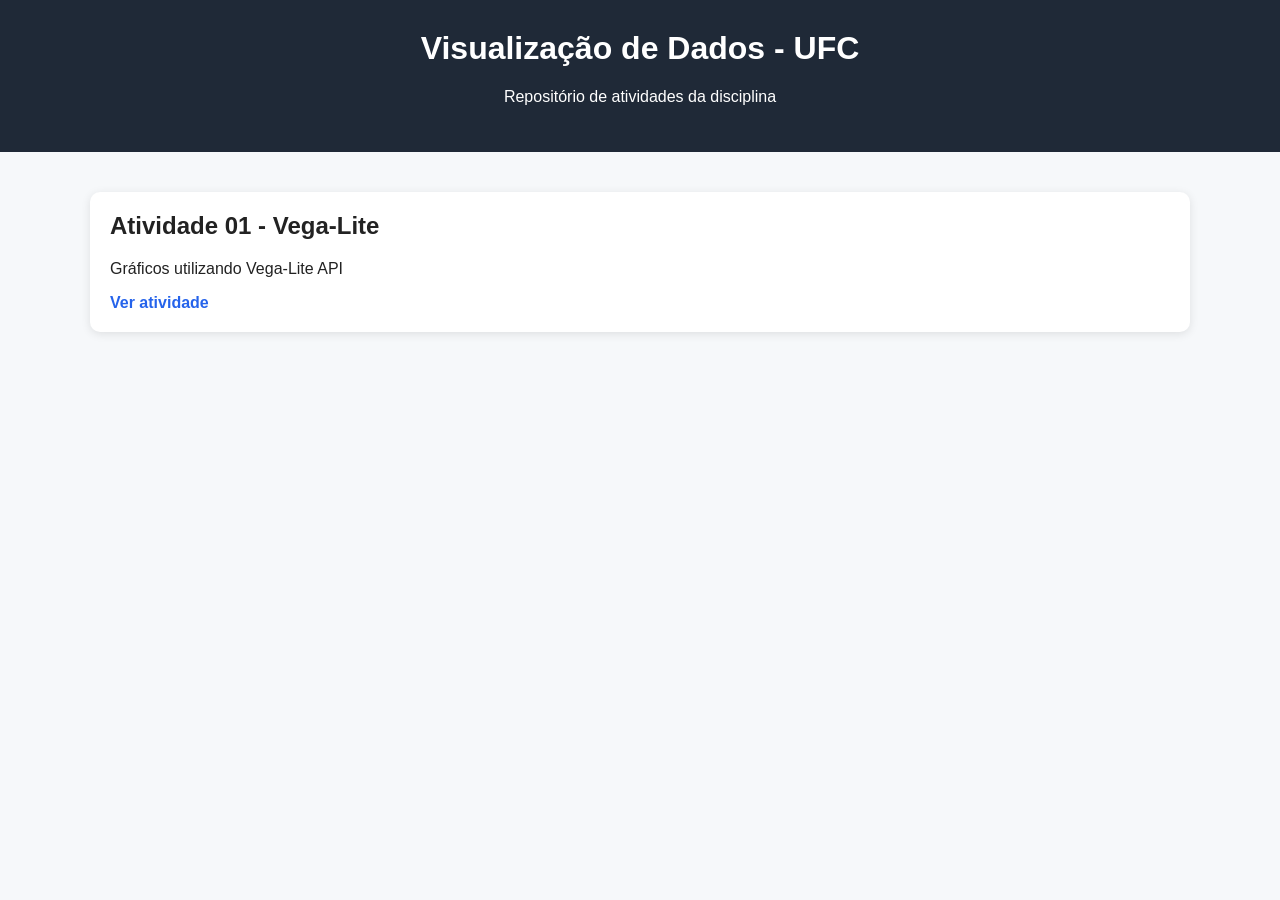
<file: index.html>
<!DOCTYPE html>
<html lang="pt-BR">
<head>
  <meta charset="UTF-8">
  <title>Visualização de Dados - UFC</title>

  <link rel="stylesheet" href="style.css">
</head>

<body>

<header>
  <h1>Visualização de Dados - UFC</h1>
  <p>Repositório de atividades da disciplina</p>
</header>

<main>

  <div class="card">
    <h2>Atividade 01 - Vega-Lite</h2>
    <p>Gráficos utilizando Vega-Lite API</p>
    <a href="./atividades/vega-lite-01/">Ver atividade</a>
  </div>

</main>

</body>
</html>
</file>
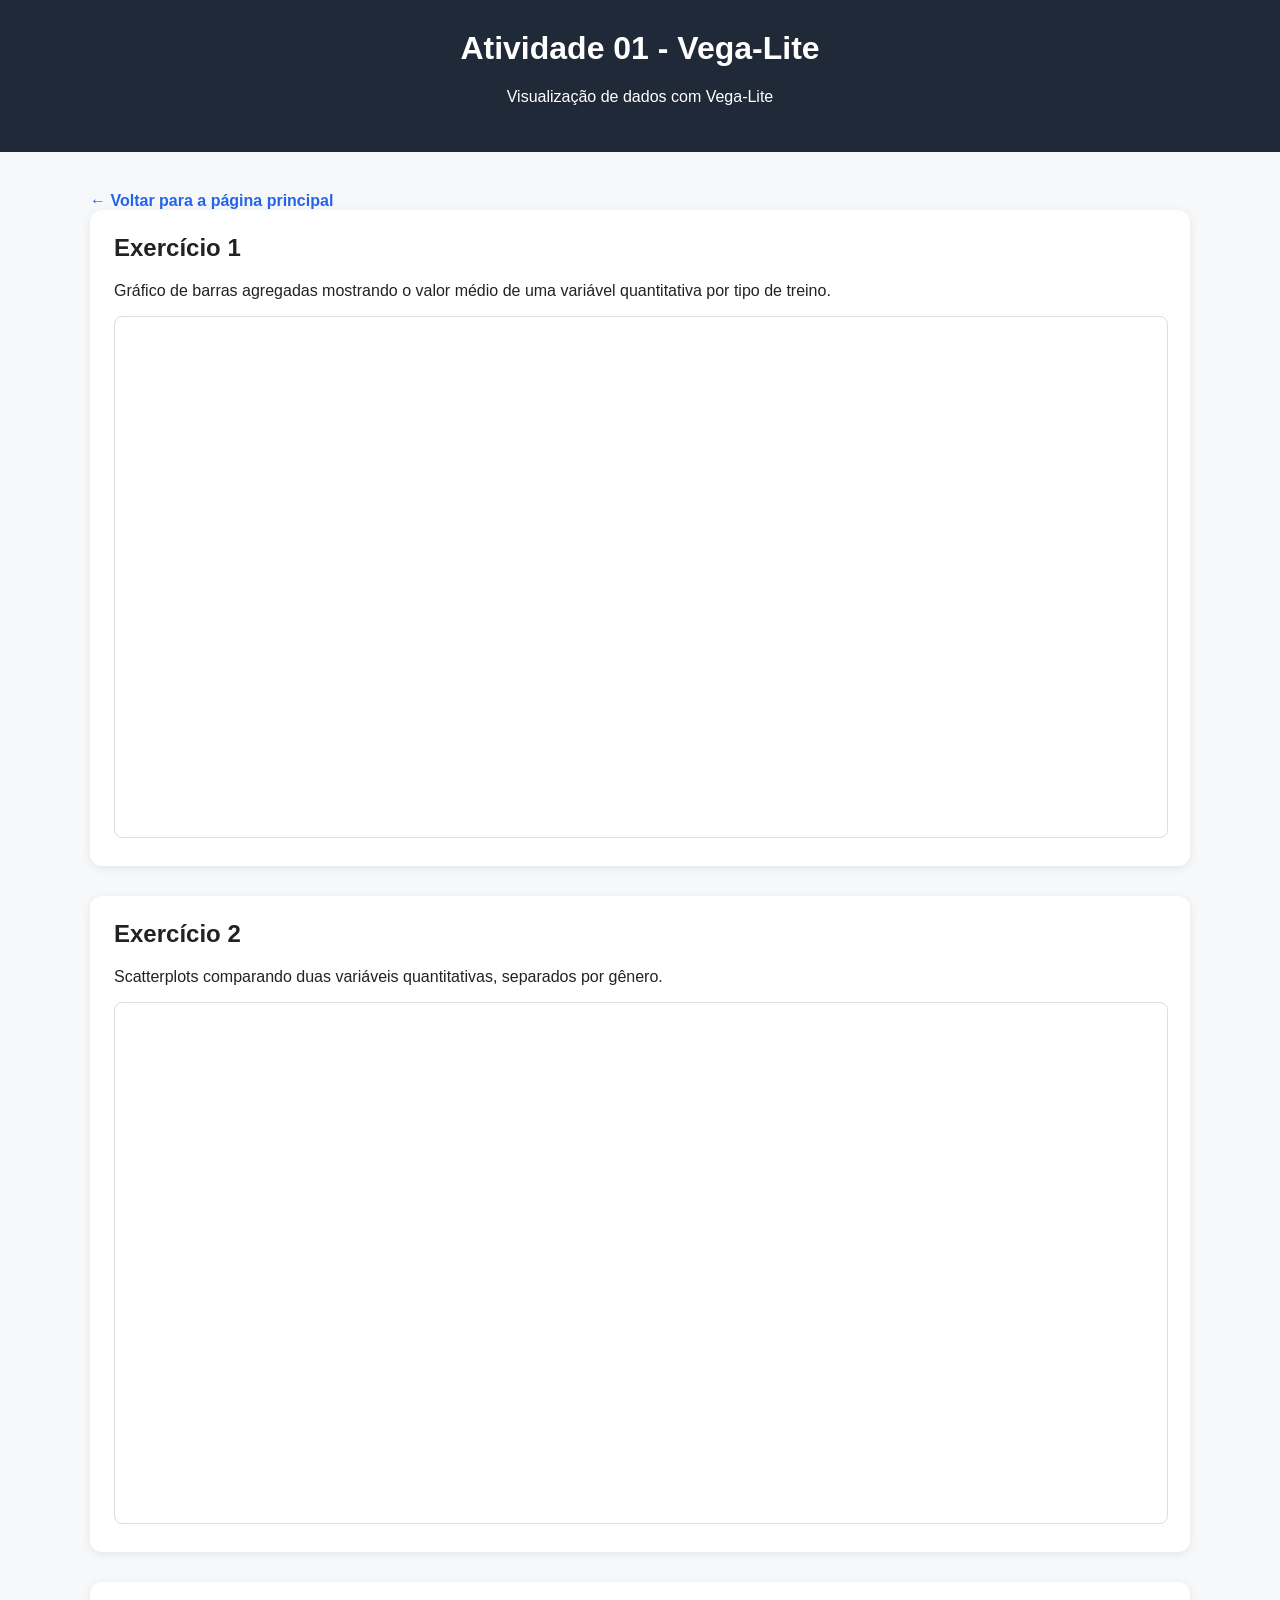
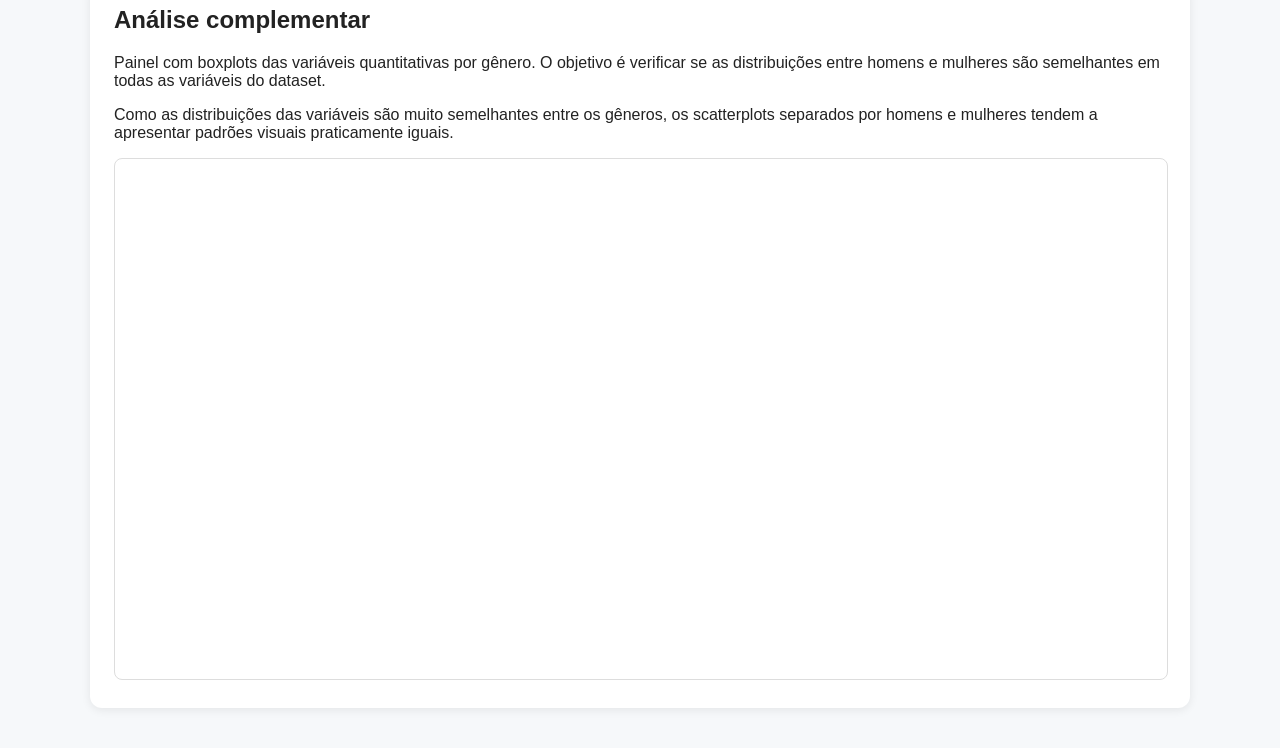
<file: atividades/vega-lite-01/index.html>
<!DOCTYPE html>
<html lang="pt-BR">
<head>
  <meta charset="UTF-8">
  <title>Atividade 01 - Vega-Lite</title>
  <link rel="stylesheet" href="../../style.css">
</head>

<body>

<header>
  <h1>Atividade 01 - Vega-Lite</h1>
  <p>Visualização de dados com Vega-Lite</p>
</header>

<main>

  <a href="../../">← Voltar para a página principal</a>

  <section>
    <h2>Exercício 1</h2>
    <p>
      Gráfico de barras agregadas mostrando o valor médio de uma variável quantitativa por tipo de treino.
    </p>

    <iframe width="100%" height="451" frameborder="0"
  src="https://observablehq.com/embed/32f86e07341a086f@177?cells=barChart"></iframe>
  </section>

  <section>
    <h2>Exercício 2</h2>
    <p>
      Scatterplots comparando duas variáveis quantitativas, separados por gênero.
    </p>

    <iframe width="100%" height="421" frameborder="0"
  src="https://observablehq.com/embed/32f86e07341a086f@186?cells=scatterPlotByGender"></iframe>
  </section>

  <section>
  <h2>Análise complementar</h2>
  <p>
    Painel com boxplots das variáveis quantitativas por gênero. O objetivo é verificar se as distribuições
    entre homens e mulheres são semelhantes em todas as variáveis do dataset.

    <p>
    Como as distribuições das variáveis são muito semelhantes entre os gêneros, os scatterplots separados
    por homens e mulheres tendem a apresentar padrões visuais praticamente iguais.
    </p>
  </p>

  <iframe width="100%" height="942" frameborder="0"
  src="https://observablehq.com/embed/32f86e07341a086f@189?cells=distributionsValues"></iframe>
</section>

</main>

</body>
</html>
</file>
<file: style.css>
body {
  margin: 0;
  font-family: Arial, sans-serif;
  background: #f6f8fa;
  color: #222;
}

header {
  background: #1f2937;
  color: white;
  padding: 30px;
  text-align: center;
}

main {
  max-width: 1100px;
  margin: 40px auto;
  padding: 0 20px;
}

section {
  background: white;
  border-radius: 12px;
  padding: 24px;
  margin-bottom: 30px;
  box-shadow: 0 2px 10px rgba(0,0,0,0.08);
}

h1, h2 {
  margin-top: 0;
}

iframe {
  width: 100%;
  height: 520px;
  border: 1px solid #ddd;
  border-radius: 8px;
  background: white;
}

a {
  text-decoration: none;
  color: #2563eb;
  font-weight: bold;
}

.card {
  background: white;
  padding: 20px;
  margin-bottom: 20px;
  border-radius: 10px;
  box-shadow: 0 2px 10px rgba(0,0,0,0.1);
}
</file>
